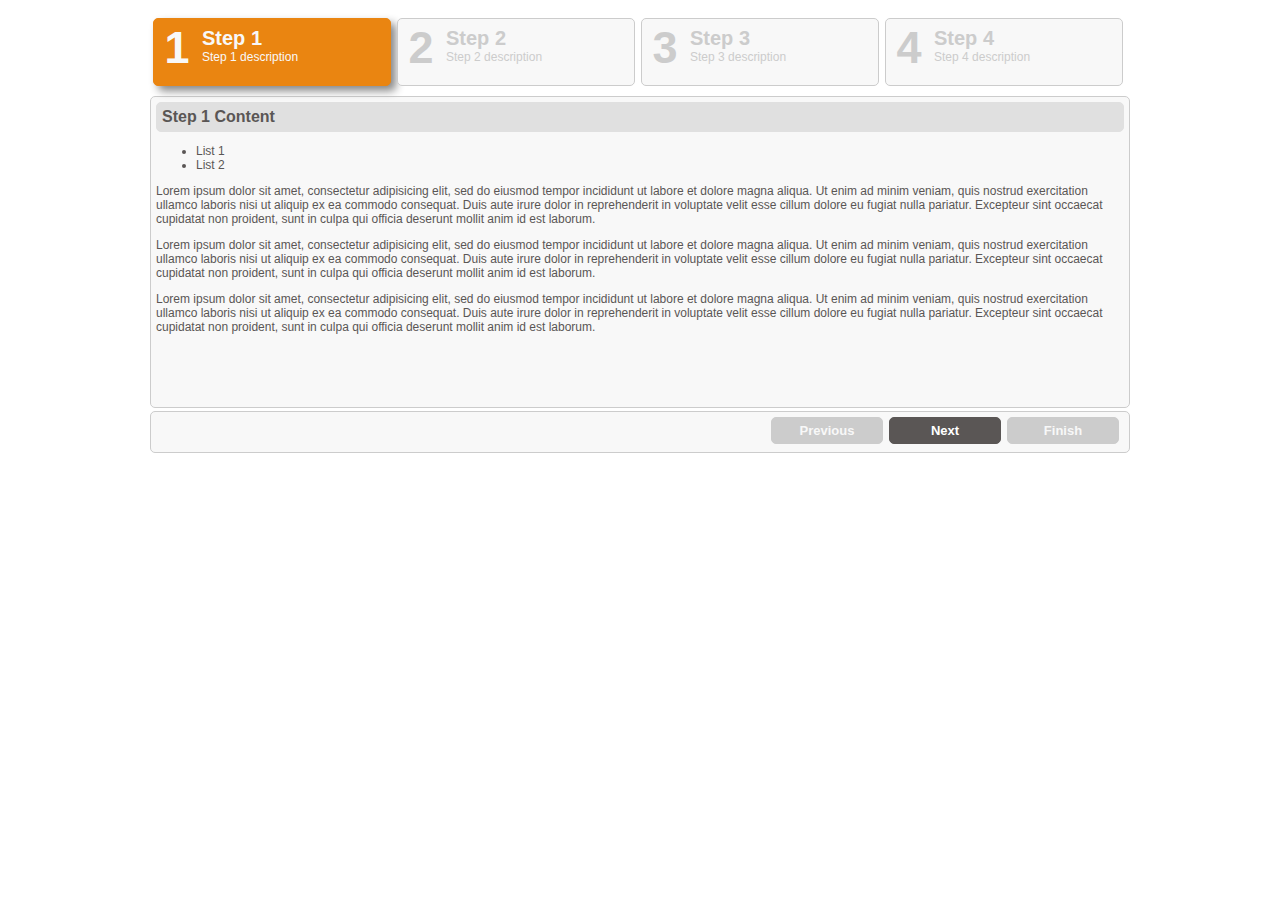
<file: _FirstStep/index.htm>
<!DOCTYPE HTML PUBLIC "-//W3C//DTD XHTML 1.0 Transitional//EN" "http://www.w3.org/TR/xhtml1/DTD/xhtml1-transitional.dtd">
<html xmlns="http://www.w3.org/1999/xhtml">
<head>
<meta http-equiv="Content-Type" content="text/html; charset=UTF-8">
<title>Smart Wizard 2 - Basic Example - a javascript jQuery
	wizard control plugin</title>

<link href="styles/smart_wizard.css" rel="stylesheet" type="text/css">
<script type="text/javascript" src="js/jquery-1.4.2.min.js"></script>
<script type="text/javascript" src="js/jquery.smartWizard-2.0.min.js"></script>

<script type="text/javascript">
    $(document).ready(function(){
    	// Smart Wizard 	
  		$('#wizard').smartWizard();
      
      function onFinishCallback(){
        $('#wizard').smartWizard('showMessage','Finish Clicked');
      }     
		});
</script>

</head>
<body>

	<table align="center" border="0" cellpadding="0" cellspacing="0">
		<tr>
			<td>
				<!-- Smart Wizard -->
				<div id="wizard" class="swMain">
					<ul>
						<li><a href="#step-1"> <label class="stepNumber">1</label>
								<span class="stepDesc"> Step 1<br /> <small>Step
										1 description</small>
							</span>
						</a></li>
						<li><a href="#step-2"> <label class="stepNumber">2</label>
								<span class="stepDesc"> Step 2<br /> <small>Step
										2 description</small>
							</span>
						</a></li>
						<li><a href="#step-3"> <label class="stepNumber">3</label>
								<span class="stepDesc"> Step 3<br /> <small>Step
										3 description</small>
							</span>
						</a></li>
						<li><a href="#step-4"> <label class="stepNumber">4</label>
								<span class="stepDesc"> Step 4<br /> <small>Step
										4 description</small>
							</span>
						</a></li>
					</ul>
					<div id="step-1">
						<h2 class="StepTitle">Step 1 Content</h2>
						<ul type="disk">
							<li>List 1</li>
							<li>List 2</li>
						</ul>
						<p>Lorem ipsum dolor sit amet, consectetur adipisicing elit,
							sed do eiusmod tempor incididunt ut labore et dolore magna
							aliqua. Ut enim ad minim veniam, quis nostrud exercitation
							ullamco laboris nisi ut aliquip ex ea commodo consequat. Duis
							aute irure dolor in reprehenderit in voluptate velit esse cillum
							dolore eu fugiat nulla pariatur. Excepteur sint occaecat
							cupidatat non proident, sunt in culpa qui officia deserunt mollit
							anim id est laborum.</p>
						<p>Lorem ipsum dolor sit amet, consectetur adipisicing elit,
							sed do eiusmod tempor incididunt ut labore et dolore magna
							aliqua. Ut enim ad minim veniam, quis nostrud exercitation
							ullamco laboris nisi ut aliquip ex ea commodo consequat. Duis
							aute irure dolor in reprehenderit in voluptate velit esse cillum
							dolore eu fugiat nulla pariatur. Excepteur sint occaecat
							cupidatat non proident, sunt in culpa qui officia deserunt mollit
							anim id est laborum.</p>
						<p>Lorem ipsum dolor sit amet, consectetur adipisicing elit,
							sed do eiusmod tempor incididunt ut labore et dolore magna
							aliqua. Ut enim ad minim veniam, quis nostrud exercitation
							ullamco laboris nisi ut aliquip ex ea commodo consequat. Duis
							aute irure dolor in reprehenderit in voluptate velit esse cillum
							dolore eu fugiat nulla pariatur. Excepteur sint occaecat
							cupidatat non proident, sunt in culpa qui officia deserunt mollit
							anim id est laborum.</p>
					</div>
					<div id="step-2">
						<h2 class="StepTitle">Step 2 Content</h2>
						<p>Lorem ipsum dolor sit amet, consectetur adipisicing elit,
							sed do eiusmod tempor incididunt ut labore et dolore magna
							aliqua. Ut enim ad minim veniam, quis nostrud exercitation
							ullamco laboris nisi ut aliquip ex ea commodo consequat. Duis
							aute irure dolor in reprehenderit in voluptate velit esse cillum
							dolore eu fugiat nulla pariatur. Excepteur sint occaecat
							cupidatat non proident, sunt in culpa qui officia deserunt mollit
							anim id est laborum.</p>
						<p>Lorem ipsum dolor sit amet, consectetur adipisicing elit,
							sed do eiusmod tempor incididunt ut labore et dolore magna
							aliqua. Ut enim ad minim veniam, quis nostrud exercitation
							ullamco laboris nisi ut aliquip ex ea commodo consequat. Duis
							aute irure dolor in reprehenderit in voluptate velit esse cillum
							dolore eu fugiat nulla pariatur. Excepteur sint occaecat
							cupidatat non proident, sunt in culpa qui officia deserunt mollit
							anim id est laborum.</p>
						<p>Lorem ipsum dolor sit amet, consectetur adipisicing elit,
							sed do eiusmod tempor incididunt ut labore et dolore magna
							aliqua. Ut enim ad minim veniam, quis nostrud exercitation
							ullamco laboris nisi ut aliquip ex ea commodo consequat. Duis
							aute irure dolor in reprehenderit in voluptate velit esse cillum
							dolore eu fugiat nulla pariatur. Excepteur sint occaecat
							cupidatat non proident, sunt in culpa qui officia deserunt mollit
							anim id est laborum.</p>
						<p>Lorem ipsum dolor sit amet, consectetur adipisicing elit,
							sed do eiusmod tempor incididunt ut labore et dolore magna
							aliqua. Ut enim ad minim veniam, quis nostrud exercitation
							ullamco laboris nisi ut aliquip ex ea commodo consequat. Duis
							aute irure dolor in reprehenderit in voluptate velit esse cillum
							dolore eu fugiat nulla pariatur. Excepteur sint occaecat
							cupidatat non proident, sunt in culpa qui officia deserunt mollit
							anim id est laborum.</p>
					</div>
					<div id="step-3">
						<h2 class="StepTitle">Step 3 Content</h2>
						<p>Lorem ipsum dolor sit amet, consectetur adipisicing elit,
							sed do eiusmod tempor incididunt ut labore et dolore magna
							aliqua. Ut enim ad minim veniam, quis nostrud exercitation
							ullamco laboris nisi ut aliquip ex ea commodo consequat. Duis
							aute irure dolor in reprehenderit in voluptate velit esse cillum
							dolore eu fugiat nulla pariatur. Excepteur sint occaecat
							cupidatat non proident, sunt in culpa qui officia deserunt mollit
							anim id est laborum.</p>
						<p>Lorem ipsum dolor sit amet, consectetur adipisicing elit,
							sed do eiusmod tempor incididunt ut labore et dolore magna
							aliqua. Ut enim ad minim veniam, quis nostrud exercitation
							ullamco laboris nisi ut aliquip ex ea commodo consequat. Duis
							aute irure dolor in reprehenderit in voluptate velit esse cillum
							dolore eu fugiat nulla pariatur. Excepteur sint occaecat
							cupidatat non proident, sunt in culpa qui officia deserunt mollit
							anim id est laborum.</p>
					</div>
					<div id="step-4">
						<h2 class="StepTitle">Step 4 Content</h2>
						<p>Lorem ipsum dolor sit amet, consectetur adipisicing elit,
							sed do eiusmod tempor incididunt ut labore et dolore magna
							aliqua. Ut enim ad minim veniam, quis nostrud exercitation
							ullamco laboris nisi ut aliquip ex ea commodo consequat. Duis
							aute irure dolor in reprehenderit in voluptate velit esse cillum
							dolore eu fugiat nulla pariatur. Excepteur sint occaecat
							cupidatat non proident, sunt in culpa qui officia deserunt mollit
							anim id est laborum.</p>
						<p>Lorem ipsum dolor sit amet, consectetur adipisicing elit,
							sed do eiusmod tempor incididunt ut labore et dolore magna
							aliqua. Ut enim ad minim veniam, quis nostrud exercitation
							ullamco laboris nisi ut aliquip ex ea commodo consequat. Duis
							aute irure dolor in reprehenderit in voluptate velit esse cillum
							dolore eu fugiat nulla pariatur. Excepteur sint occaecat
							cupidatat non proident, sunt in culpa qui officia deserunt mollit
							anim id est laborum.</p>
						<p>Lorem ipsum dolor sit amet, consectetur adipisicing elit,
							sed do eiusmod tempor incididunt ut labore et dolore magna
							aliqua. Ut enim ad minim veniam, quis nostrud exercitation
							ullamco laboris nisi ut aliquip ex ea commodo consequat. Duis
							aute irure dolor in reprehenderit in voluptate velit esse cillum
							dolore eu fugiat nulla pariatur. Excepteur sint occaecat
							cupidatat non proident, sunt in culpa qui officia deserunt mollit
							anim id est laborum.</p>
					</div>
				</div> <!-- End SmartWizard Content -->

			</td>
		</tr>
	</table>

</body>
</html>
</file>
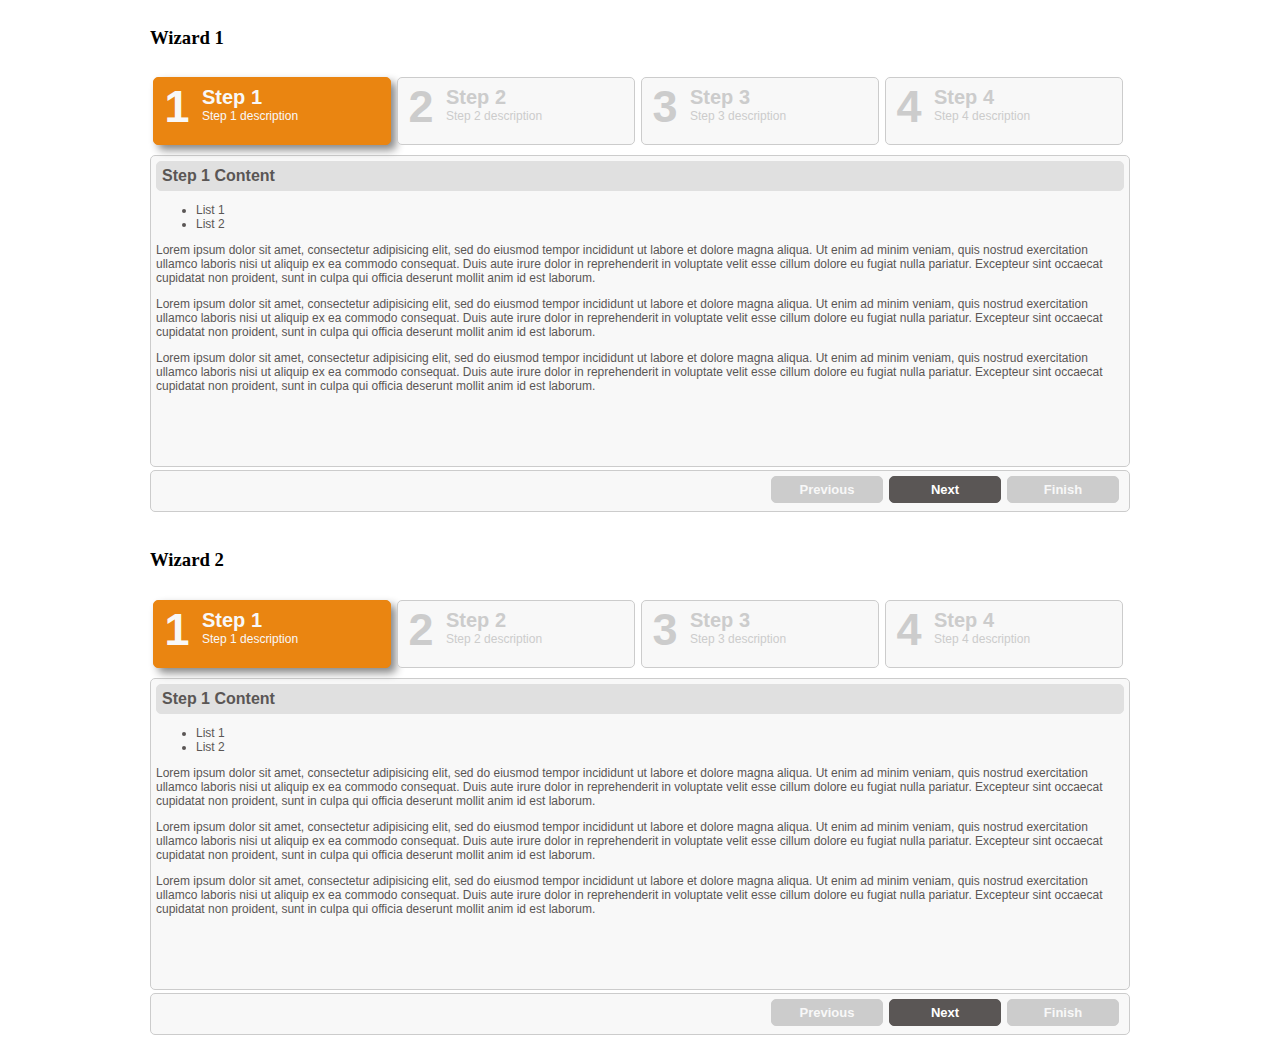
<file: _FirstStep/smartwizard2-multiple.htm>
<!DOCTYPE HTML PUBLIC "-//W3C//DTD XHTML 1.0 Transitional//EN" "http://www.w3.org/TR/xhtml1/DTD/xhtml1-transitional.dtd">
<html xmlns="http://www.w3.org/1999/xhtml">
<head>
<meta http-equiv="Content-Type" content="text/html; charset=UTF-8">
<title>Smart Wizard 2 - Multiple Wizard Example - a javascript
	jQuery wizard control plugin</title>

<link href="styles/smart_wizard.css" rel="stylesheet" type="text/css">
<script type="text/javascript" src="js/jquery-1.4.2.min.js"></script>
<script type="text/javascript" src="js/jquery.smartWizard-2.0.min.js"></script>

<script type="text/javascript">
    $(document).ready(function(){
    	//  Wizard 1  	
  		$('#wizard1').smartWizard({transitionEffect:'fade',onFinish:onFinishCallback});
    	//  Wizard 2
      $('#wizard2').smartWizard({transitionEffect:'slide',onFinish:onFinishCallback});
      function onFinishCallback(){
        alert('Finish Called');
      }     
		});
</script>

</head>
<body>

	<table align="center" border="0" cellpadding="0" cellspacing="0">
		<tr>
			<td>
				<h3>Wizard 1</h3> <!-- Smart Wizard wizard1-->
				<div id="wizard1" class="swMain">
					<ul>
						<li><a href="#step-1"> <label class="stepNumber">1</label>
								<span class="stepDesc"> Step 1<br /> <small>Step
										1 description</small>
							</span>
						</a></li>
						<li><a href="#step-2"> <label class="stepNumber">2</label>
								<span class="stepDesc"> Step 2<br /> <small>Step
										2 description</small>
							</span>
						</a></li>
						<li><a href="#step-3"> <label class="stepNumber">3</label>
								<span class="stepDesc"> Step 3<br /> <small>Step
										3 description</small>
							</span>
						</a></li>
						<li><a href="#step-4"> <label class="stepNumber">4</label>
								<span class="stepDesc"> Step 4<br /> <small>Step
										4 description</small>
							</span>
						</a></li>
					</ul>
					<div id="step-1">
						<h2 class="StepTitle">Step 1 Content</h2>
						<ul type="disk">
							<li>List 1</li>
							<li>List 2</li>
						</ul>
						<p>Lorem ipsum dolor sit amet, consectetur adipisicing elit,
							sed do eiusmod tempor incididunt ut labore et dolore magna
							aliqua. Ut enim ad minim veniam, quis nostrud exercitation
							ullamco laboris nisi ut aliquip ex ea commodo consequat. Duis
							aute irure dolor in reprehenderit in voluptate velit esse cillum
							dolore eu fugiat nulla pariatur. Excepteur sint occaecat
							cupidatat non proident, sunt in culpa qui officia deserunt mollit
							anim id est laborum.</p>
						<p>Lorem ipsum dolor sit amet, consectetur adipisicing elit,
							sed do eiusmod tempor incididunt ut labore et dolore magna
							aliqua. Ut enim ad minim veniam, quis nostrud exercitation
							ullamco laboris nisi ut aliquip ex ea commodo consequat. Duis
							aute irure dolor in reprehenderit in voluptate velit esse cillum
							dolore eu fugiat nulla pariatur. Excepteur sint occaecat
							cupidatat non proident, sunt in culpa qui officia deserunt mollit
							anim id est laborum.</p>
						<p>Lorem ipsum dolor sit amet, consectetur adipisicing elit,
							sed do eiusmod tempor incididunt ut labore et dolore magna
							aliqua. Ut enim ad minim veniam, quis nostrud exercitation
							ullamco laboris nisi ut aliquip ex ea commodo consequat. Duis
							aute irure dolor in reprehenderit in voluptate velit esse cillum
							dolore eu fugiat nulla pariatur. Excepteur sint occaecat
							cupidatat non proident, sunt in culpa qui officia deserunt mollit
							anim id est laborum.</p>
					</div>
					<div id="step-2">
						<h2 class="StepTitle">Step 2 Content</h2>
						<p>Lorem ipsum dolor sit amet, consectetur adipisicing elit,
							sed do eiusmod tempor incididunt ut labore et dolore magna
							aliqua. Ut enim ad minim veniam, quis nostrud exercitation
							ullamco laboris nisi ut aliquip ex ea commodo consequat. Duis
							aute irure dolor in reprehenderit in voluptate velit esse cillum
							dolore eu fugiat nulla pariatur. Excepteur sint occaecat
							cupidatat non proident, sunt in culpa qui officia deserunt mollit
							anim id est laborum.</p>
						<p>Lorem ipsum dolor sit amet, consectetur adipisicing elit,
							sed do eiusmod tempor incididunt ut labore et dolore magna
							aliqua. Ut enim ad minim veniam, quis nostrud exercitation
							ullamco laboris nisi ut aliquip ex ea commodo consequat. Duis
							aute irure dolor in reprehenderit in voluptate velit esse cillum
							dolore eu fugiat nulla pariatur. Excepteur sint occaecat
							cupidatat non proident, sunt in culpa qui officia deserunt mollit
							anim id est laborum.</p>
						<p>Lorem ipsum dolor sit amet, consectetur adipisicing elit,
							sed do eiusmod tempor incididunt ut labore et dolore magna
							aliqua. Ut enim ad minim veniam, quis nostrud exercitation
							ullamco laboris nisi ut aliquip ex ea commodo consequat. Duis
							aute irure dolor in reprehenderit in voluptate velit esse cillum
							dolore eu fugiat nulla pariatur. Excepteur sint occaecat
							cupidatat non proident, sunt in culpa qui officia deserunt mollit
							anim id est laborum.</p>
						<p>Lorem ipsum dolor sit amet, consectetur adipisicing elit,
							sed do eiusmod tempor incididunt ut labore et dolore magna
							aliqua. Ut enim ad minim veniam, quis nostrud exercitation
							ullamco laboris nisi ut aliquip ex ea commodo consequat. Duis
							aute irure dolor in reprehenderit in voluptate velit esse cillum
							dolore eu fugiat nulla pariatur. Excepteur sint occaecat
							cupidatat non proident, sunt in culpa qui officia deserunt mollit
							anim id est laborum.</p>
					</div>
					<div id="step-3">
						<h2 class="StepTitle">Step 3 Content</h2>
						<p>Lorem ipsum dolor sit amet, consectetur adipisicing elit,
							sed do eiusmod tempor incididunt ut labore et dolore magna
							aliqua. Ut enim ad minim veniam, quis nostrud exercitation
							ullamco laboris nisi ut aliquip ex ea commodo consequat. Duis
							aute irure dolor in reprehenderit in voluptate velit esse cillum
							dolore eu fugiat nulla pariatur. Excepteur sint occaecat
							cupidatat non proident, sunt in culpa qui officia deserunt mollit
							anim id est laborum.</p>
						<p>Lorem ipsum dolor sit amet, consectetur adipisicing elit,
							sed do eiusmod tempor incididunt ut labore et dolore magna
							aliqua. Ut enim ad minim veniam, quis nostrud exercitation
							ullamco laboris nisi ut aliquip ex ea commodo consequat. Duis
							aute irure dolor in reprehenderit in voluptate velit esse cillum
							dolore eu fugiat nulla pariatur. Excepteur sint occaecat
							cupidatat non proident, sunt in culpa qui officia deserunt mollit
							anim id est laborum.</p>
					</div>
					<div id="step-4">
						<h2 class="StepTitle">Step 4 Content</h2>
						<p>Lorem ipsum dolor sit amet, consectetur adipisicing elit,
							sed do eiusmod tempor incididunt ut labore et dolore magna
							aliqua. Ut enim ad minim veniam, quis nostrud exercitation
							ullamco laboris nisi ut aliquip ex ea commodo consequat. Duis
							aute irure dolor in reprehenderit in voluptate velit esse cillum
							dolore eu fugiat nulla pariatur. Excepteur sint occaecat
							cupidatat non proident, sunt in culpa qui officia deserunt mollit
							anim id est laborum.</p>
						<p>Lorem ipsum dolor sit amet, consectetur adipisicing elit,
							sed do eiusmod tempor incididunt ut labore et dolore magna
							aliqua. Ut enim ad minim veniam, quis nostrud exercitation
							ullamco laboris nisi ut aliquip ex ea commodo consequat. Duis
							aute irure dolor in reprehenderit in voluptate velit esse cillum
							dolore eu fugiat nulla pariatur. Excepteur sint occaecat
							cupidatat non proident, sunt in culpa qui officia deserunt mollit
							anim id est laborum.</p>
						<p>Lorem ipsum dolor sit amet, consectetur adipisicing elit,
							sed do eiusmod tempor incididunt ut labore et dolore magna
							aliqua. Ut enim ad minim veniam, quis nostrud exercitation
							ullamco laboris nisi ut aliquip ex ea commodo consequat. Duis
							aute irure dolor in reprehenderit in voluptate velit esse cillum
							dolore eu fugiat nulla pariatur. Excepteur sint occaecat
							cupidatat non proident, sunt in culpa qui officia deserunt mollit
							anim id est laborum.</p>
					</div>
				</div> <!-- End SmartWizard Content 1 --> <br /> &nbsp;
				<h3>Wizard 2</h3> <!-- Smart Wizard wizard2-->
				<div id="wizard2" class="swMain">
					<ul>
						<li><a href="#step-1"> <label class="stepNumber">1</label>
								<span class="stepDesc"> Step 1<br /> <small>Step
										1 description</small>
							</span>
						</a></li>
						<li><a href="#step-2"> <label class="stepNumber">2</label>
								<span class="stepDesc"> Step 2<br /> <small>Step
										2 description</small>
							</span>
						</a></li>
						<li><a href="#step-3"> <label class="stepNumber">3</label>
								<span class="stepDesc"> Step 3<br /> <small>Step
										3 description</small>
							</span>
						</a></li>
						<li><a href="#step-4"> <label class="stepNumber">4</label>
								<span class="stepDesc"> Step 4<br /> <small>Step
										4 description</small>
							</span>
						</a></li>
					</ul>
					<div id="step-1">
						<h2 class="StepTitle">Step 1 Content</h2>
						<ul type="disk">
							<li>List 1</li>
							<li>List 2</li>
						</ul>
						<p>Lorem ipsum dolor sit amet, consectetur adipisicing elit,
							sed do eiusmod tempor incididunt ut labore et dolore magna
							aliqua. Ut enim ad minim veniam, quis nostrud exercitation
							ullamco laboris nisi ut aliquip ex ea commodo consequat. Duis
							aute irure dolor in reprehenderit in voluptate velit esse cillum
							dolore eu fugiat nulla pariatur. Excepteur sint occaecat
							cupidatat non proident, sunt in culpa qui officia deserunt mollit
							anim id est laborum.</p>
						<p>Lorem ipsum dolor sit amet, consectetur adipisicing elit,
							sed do eiusmod tempor incididunt ut labore et dolore magna
							aliqua. Ut enim ad minim veniam, quis nostrud exercitation
							ullamco laboris nisi ut aliquip ex ea commodo consequat. Duis
							aute irure dolor in reprehenderit in voluptate velit esse cillum
							dolore eu fugiat nulla pariatur. Excepteur sint occaecat
							cupidatat non proident, sunt in culpa qui officia deserunt mollit
							anim id est laborum.</p>
						<p>Lorem ipsum dolor sit amet, consectetur adipisicing elit,
							sed do eiusmod tempor incididunt ut labore et dolore magna
							aliqua. Ut enim ad minim veniam, quis nostrud exercitation
							ullamco laboris nisi ut aliquip ex ea commodo consequat. Duis
							aute irure dolor in reprehenderit in voluptate velit esse cillum
							dolore eu fugiat nulla pariatur. Excepteur sint occaecat
							cupidatat non proident, sunt in culpa qui officia deserunt mollit
							anim id est laborum.</p>
					</div>
					<div id="step-2">
						<h2 class="StepTitle">Step 2 Content</h2>
						<p>Lorem ipsum dolor sit amet, consectetur adipisicing elit,
							sed do eiusmod tempor incididunt ut labore et dolore magna
							aliqua. Ut enim ad minim veniam, quis nostrud exercitation
							ullamco laboris nisi ut aliquip ex ea commodo consequat. Duis
							aute irure dolor in reprehenderit in voluptate velit esse cillum
							dolore eu fugiat nulla pariatur. Excepteur sint occaecat
							cupidatat non proident, sunt in culpa qui officia deserunt mollit
							anim id est laborum.</p>
						<p>Lorem ipsum dolor sit amet, consectetur adipisicing elit,
							sed do eiusmod tempor incididunt ut labore et dolore magna
							aliqua. Ut enim ad minim veniam, quis nostrud exercitation
							ullamco laboris nisi ut aliquip ex ea commodo consequat. Duis
							aute irure dolor in reprehenderit in voluptate velit esse cillum
							dolore eu fugiat nulla pariatur. Excepteur sint occaecat
							cupidatat non proident, sunt in culpa qui officia deserunt mollit
							anim id est laborum.</p>
						<p>Lorem ipsum dolor sit amet, consectetur adipisicing elit,
							sed do eiusmod tempor incididunt ut labore et dolore magna
							aliqua. Ut enim ad minim veniam, quis nostrud exercitation
							ullamco laboris nisi ut aliquip ex ea commodo consequat. Duis
							aute irure dolor in reprehenderit in voluptate velit esse cillum
							dolore eu fugiat nulla pariatur. Excepteur sint occaecat
							cupidatat non proident, sunt in culpa qui officia deserunt mollit
							anim id est laborum.</p>
						<p>Lorem ipsum dolor sit amet, consectetur adipisicing elit,
							sed do eiusmod tempor incididunt ut labore et dolore magna
							aliqua. Ut enim ad minim veniam, quis nostrud exercitation
							ullamco laboris nisi ut aliquip ex ea commodo consequat. Duis
							aute irure dolor in reprehenderit in voluptate velit esse cillum
							dolore eu fugiat nulla pariatur. Excepteur sint occaecat
							cupidatat non proident, sunt in culpa qui officia deserunt mollit
							anim id est laborum.</p>
					</div>
					<div id="step-3">
						<h2 class="StepTitle">Step 3 Content</h2>
						<p>Lorem ipsum dolor sit amet, consectetur adipisicing elit,
							sed do eiusmod tempor incididunt ut labore et dolore magna
							aliqua. Ut enim ad minim veniam, quis nostrud exercitation
							ullamco laboris nisi ut aliquip ex ea commodo consequat. Duis
							aute irure dolor in reprehenderit in voluptate velit esse cillum
							dolore eu fugiat nulla pariatur. Excepteur sint occaecat
							cupidatat non proident, sunt in culpa qui officia deserunt mollit
							anim id est laborum.</p>
						<p>Lorem ipsum dolor sit amet, consectetur adipisicing elit,
							sed do eiusmod tempor incididunt ut labore et dolore magna
							aliqua. Ut enim ad minim veniam, quis nostrud exercitation
							ullamco laboris nisi ut aliquip ex ea commodo consequat. Duis
							aute irure dolor in reprehenderit in voluptate velit esse cillum
							dolore eu fugiat nulla pariatur. Excepteur sint occaecat
							cupidatat non proident, sunt in culpa qui officia deserunt mollit
							anim id est laborum.</p>
					</div>
					<div id="step-4">
						<h2 class="StepTitle">Step 4 Content</h2>
						<p>Lorem ipsum dolor sit amet, consectetur adipisicing elit,
							sed do eiusmod tempor incididunt ut labore et dolore magna
							aliqua. Ut enim ad minim veniam, quis nostrud exercitation
							ullamco laboris nisi ut aliquip ex ea commodo consequat. Duis
							aute irure dolor in reprehenderit in voluptate velit esse cillum
							dolore eu fugiat nulla pariatur. Excepteur sint occaecat
							cupidatat non proident, sunt in culpa qui officia deserunt mollit
							anim id est laborum.</p>
						<p>Lorem ipsum dolor sit amet, consectetur adipisicing elit,
							sed do eiusmod tempor incididunt ut labore et dolore magna
							aliqua. Ut enim ad minim veniam, quis nostrud exercitation
							ullamco laboris nisi ut aliquip ex ea commodo consequat. Duis
							aute irure dolor in reprehenderit in voluptate velit esse cillum
							dolore eu fugiat nulla pariatur. Excepteur sint occaecat
							cupidatat non proident, sunt in culpa qui officia deserunt mollit
							anim id est laborum.</p>
						<p>Lorem ipsum dolor sit amet, consectetur adipisicing elit,
							sed do eiusmod tempor incididunt ut labore et dolore magna
							aliqua. Ut enim ad minim veniam, quis nostrud exercitation
							ullamco laboris nisi ut aliquip ex ea commodo consequat. Duis
							aute irure dolor in reprehenderit in voluptate velit esse cillum
							dolore eu fugiat nulla pariatur. Excepteur sint occaecat
							cupidatat non proident, sunt in culpa qui officia deserunt mollit
							anim id est laborum.</p>
					</div>
				</div> <!-- End SmartWizard Content 2 -->

			</td>
		</tr>
	</table>
</body>
</html>
</file>
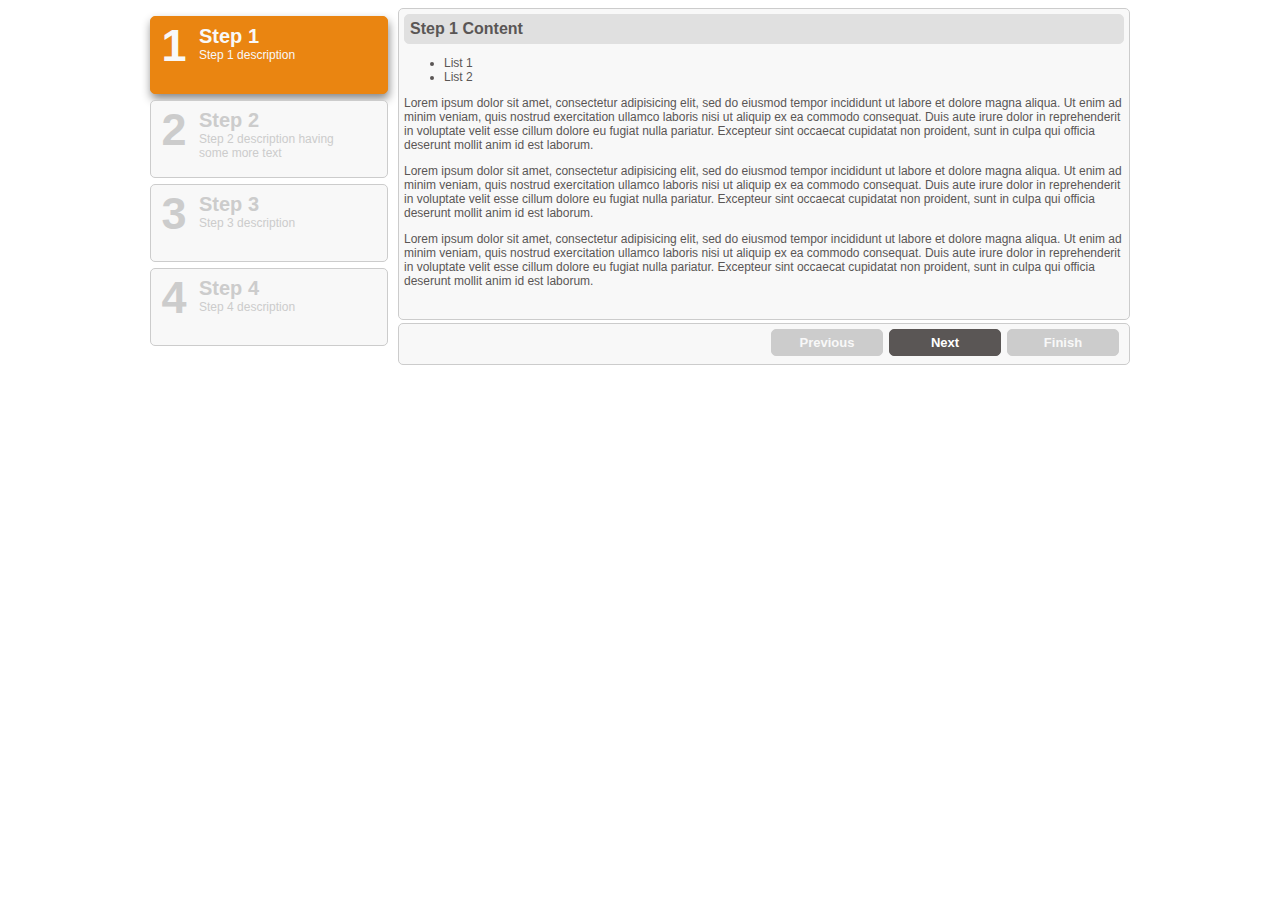
<file: _FirstStep/smartwizard2-vertical.htm>
<!DOCTYPE HTML PUBLIC "-//W3C//DTD XHTML 1.0 Transitional//EN" "http://www.w3.org/TR/xhtml1/DTD/xhtml1-transitional.dtd">
<html xmlns="http://www.w3.org/1999/xhtml">
<head>
<meta http-equiv="Content-Type" content="text/html; charset=UTF-8">
<title>Smart Wizard 2 - Vertical Style Example - a javascript
	jQuery wizard control plugin</title>

<link href="styles/smart_wizard_vertical.css" rel="stylesheet"
	type="text/css">
<script type="text/javascript" src="js/jquery-1.4.2.min.js"></script>
<script type="text/javascript" src="js/jquery.smartWizard-2.0.min.js"></script>

<script type="text/javascript">
   
    $(document).ready(function(){
    	// Smart Wizard	
  		$('#wizard').smartWizard({transitionEffect:'slide'});
		});
</script>

</head>
<body>

	<table align="center" border="0" cellpadding="0" cellspacing="0">
		<tr>
			<td>
				<!-- Tabs -->
				<div id="wizard" class="swMain">
					<ul>
						<li><a href="#step-1"> <label class="stepNumber">1</label>
								<span class="stepDesc"> Step 1<br /> <small>Step
										1 description</small>
							</span>
						</a></li>
						<li><a href="#step-2"> <label class="stepNumber">2</label>
								<span class="stepDesc"> Step 2<br /> <small>Step
										2 description having some more text</small>
							</span>
						</a></li>
						<li><a href="#step-3"> <label class="stepNumber">3</label>
								<span class="stepDesc"> Step 3<br /> <small>Step
										3 description</small>
							</span>
						</a></li>
						<li><a href="#step-4"> <label class="stepNumber">4</label>
								<span class="stepDesc"> Step 4<br /> <small>Step
										4 description</small>
							</span>
						</a></li>
					</ul>
					<div id="step-1">
						<h2 class="StepTitle">Step 1 Content</h2>
						<ul type="disk">
							<li>List 1</li>
							<li>List 2</li>
						</ul>
						<p>Lorem ipsum dolor sit amet, consectetur adipisicing elit,
							sed do eiusmod tempor incididunt ut labore et dolore magna
							aliqua. Ut enim ad minim veniam, quis nostrud exercitation
							ullamco laboris nisi ut aliquip ex ea commodo consequat. Duis
							aute irure dolor in reprehenderit in voluptate velit esse cillum
							dolore eu fugiat nulla pariatur. Excepteur sint occaecat
							cupidatat non proident, sunt in culpa qui officia deserunt mollit
							anim id est laborum.</p>
						<p>Lorem ipsum dolor sit amet, consectetur adipisicing elit,
							sed do eiusmod tempor incididunt ut labore et dolore magna
							aliqua. Ut enim ad minim veniam, quis nostrud exercitation
							ullamco laboris nisi ut aliquip ex ea commodo consequat. Duis
							aute irure dolor in reprehenderit in voluptate velit esse cillum
							dolore eu fugiat nulla pariatur. Excepteur sint occaecat
							cupidatat non proident, sunt in culpa qui officia deserunt mollit
							anim id est laborum.</p>
						<p>Lorem ipsum dolor sit amet, consectetur adipisicing elit,
							sed do eiusmod tempor incididunt ut labore et dolore magna
							aliqua. Ut enim ad minim veniam, quis nostrud exercitation
							ullamco laboris nisi ut aliquip ex ea commodo consequat. Duis
							aute irure dolor in reprehenderit in voluptate velit esse cillum
							dolore eu fugiat nulla pariatur. Excepteur sint occaecat
							cupidatat non proident, sunt in culpa qui officia deserunt mollit
							anim id est laborum.</p>
					</div>
					<div id="step-2">
						<h2 class="StepTitle">Step 2 Content</h2>
						<p>Lorem ipsum dolor sit amet, consectetur adipisicing elit,
							sed do eiusmod tempor incididunt ut labore et dolore magna
							aliqua. Ut enim ad minim veniam, quis nostrud exercitation
							ullamco laboris nisi ut aliquip ex ea commodo consequat. Duis
							aute irure dolor in reprehenderit in voluptate velit esse cillum
							dolore eu fugiat nulla pariatur. Excepteur sint occaecat
							cupidatat non proident, sunt in culpa qui officia deserunt mollit
							anim id est laborum.</p>
						<p>Lorem ipsum dolor sit amet, consectetur adipisicing elit,
							sed do eiusmod tempor incididunt ut labore et dolore magna
							aliqua. Ut enim ad minim veniam, quis nostrud exercitation
							ullamco laboris nisi ut aliquip ex ea commodo consequat. Duis
							aute irure dolor in reprehenderit in voluptate velit esse cillum
							dolore eu fugiat nulla pariatur. Excepteur sint occaecat
							cupidatat non proident, sunt in culpa qui officia deserunt mollit
							anim id est laborum.</p>
						<p>Lorem ipsum dolor sit amet, consectetur adipisicing elit,
							sed do eiusmod tempor incididunt ut labore et dolore magna
							aliqua. Ut enim ad minim veniam, quis nostrud exercitation
							ullamco laboris nisi ut aliquip ex ea commodo consequat. Duis
							aute irure dolor in reprehenderit in voluptate velit esse cillum
							dolore eu fugiat nulla pariatur. Excepteur sint occaecat
							cupidatat non proident, sunt in culpa qui officia deserunt mollit
							anim id est laborum.</p>
						<p>Lorem ipsum dolor sit amet, consectetur adipisicing elit,
							sed do eiusmod tempor incididunt ut labore et dolore magna
							aliqua. Ut enim ad minim veniam, quis nostrud exercitation
							ullamco laboris nisi ut aliquip ex ea commodo consequat. Duis
							aute irure dolor in reprehenderit in voluptate velit esse cillum
							dolore eu fugiat nulla pariatur. Excepteur sint occaecat
							cupidatat non proident, sunt in culpa qui officia deserunt mollit
							anim id est laborum.</p>
						<p>Lorem ipsum dolor sit amet, consectetur adipisicing elit,
							sed do eiusmod tempor incididunt ut labore et dolore magna
							aliqua. Ut enim ad minim veniam, quis nostrud exercitation
							ullamco laboris nisi ut aliquip ex ea commodo consequat. Duis
							aute irure dolor in reprehenderit in voluptate velit esse cillum
							dolore eu fugiat nulla pariatur. Excepteur sint occaecat
							cupidatat non proident, sunt in culpa qui officia deserunt mollit
							anim id est laborum.</p>
					</div>
					<div id="step-3">
						<h2 class="StepTitle">Step 3 Content</h2>
						<p>Lorem ipsum dolor sit amet, consectetur adipisicing elit,
							sed do eiusmod tempor incididunt ut labore et dolore magna
							aliqua. Ut enim ad minim veniam, quis nostrud exercitation
							ullamco laboris nisi ut aliquip ex ea commodo consequat. Duis
							aute irure dolor in reprehenderit in voluptate velit esse cillum
							dolore eu fugiat nulla pariatur. Excepteur sint occaecat
							cupidatat non proident, sunt in culpa qui officia deserunt mollit
							anim id est laborum.</p>
						<p>Lorem ipsum dolor sit amet, consectetur adipisicing elit,
							sed do eiusmod tempor incididunt ut labore et dolore magna
							aliqua. Ut enim ad minim veniam, quis nostrud exercitation
							ullamco laboris nisi ut aliquip ex ea commodo consequat. Duis
							aute irure dolor in reprehenderit in voluptate velit esse cillum
							dolore eu fugiat nulla pariatur. Excepteur sint occaecat
							cupidatat non proident, sunt in culpa qui officia deserunt mollit
							anim id est laborum.</p>
					</div>
					<div id="step-4">
						<h2 class="StepTitle">Step 4 Content</h2>
						<p>Lorem ipsum dolor sit amet, consectetur adipisicing elit,
							sed do eiusmod tempor incididunt ut labore et dolore magna
							aliqua. Ut enim ad minim veniam, quis nostrud exercitation
							ullamco laboris nisi ut aliquip ex ea commodo consequat. Duis
							aute irure dolor in reprehenderit in voluptate velit esse cillum
							dolore eu fugiat nulla pariatur. Excepteur sint occaecat
							cupidatat non proident, sunt in culpa qui officia deserunt mollit
							anim id est laborum.</p>
						<p>Lorem ipsum dolor sit amet, consectetur adipisicing elit,
							sed do eiusmod tempor incididunt ut labore et dolore magna
							aliqua. Ut enim ad minim veniam, quis nostrud exercitation
							ullamco laboris nisi ut aliquip ex ea commodo consequat. Duis
							aute irure dolor in reprehenderit in voluptate velit esse cillum
							dolore eu fugiat nulla pariatur. Excepteur sint occaecat
							cupidatat non proident, sunt in culpa qui officia deserunt mollit
							anim id est laborum.</p>
						<p>Lorem ipsum dolor sit amet, consectetur adipisicing elit,
							sed do eiusmod tempor incididunt ut labore et dolore magna
							aliqua. Ut enim ad minim veniam, quis nostrud exercitation
							ullamco laboris nisi ut aliquip ex ea commodo consequat. Duis
							aute irure dolor in reprehenderit in voluptate velit esse cillum
							dolore eu fugiat nulla pariatur. Excepteur sint occaecat
							cupidatat non proident, sunt in culpa qui officia deserunt mollit
							anim id est laborum.</p>
					</div>
				</div> <!-- End SmartWizard Content -->

			</td>
		</tr>
	</table>

</body>
</html>
</file>
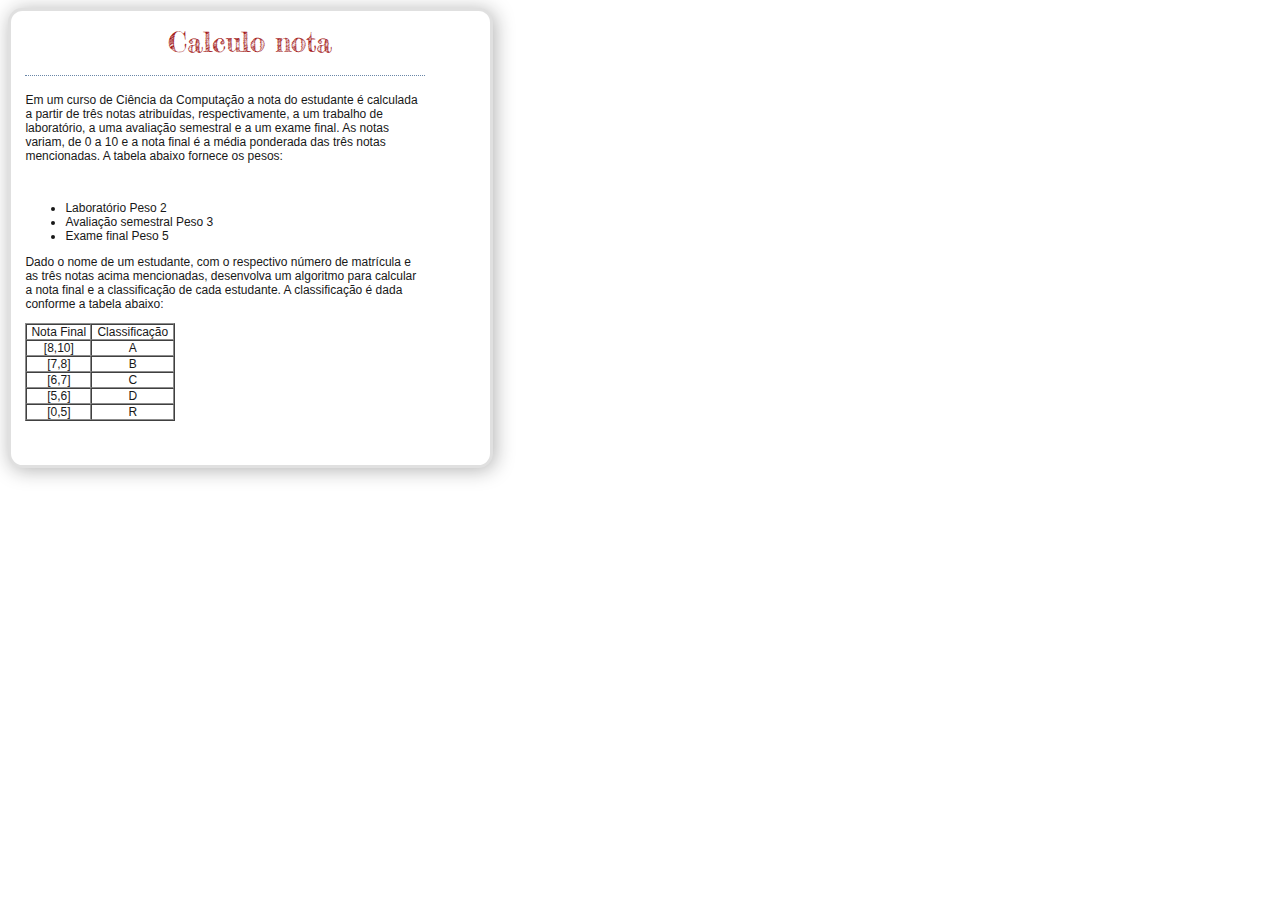
<file: algoritmos/algoritmo-28.html>
<!DOCTYPE html PUBLIC "-//W3C//DTD XHTML 1.0 Transitional//EN" "http://www.w3.org/TR/xhtml1/DTD/xhtml1-transitional.dtd">
<html xmlns="http://www.w3.org/1999/xhtml">
<head>
<meta http-equiv="Content-Type" content="text/html; charset=utf-8" />
<title>Algorítmos</title>

<link href='http://fonts.googleapis.com/css?family=Fredericka+the+Great' rel='stylesheet' type='text/css'>
<link href='http://fonts.googleapis.com/css?family=Happy+Monkey' rel='stylesheet' type='text/css'>
<link href='http://fonts.googleapis.com/css?family=Economica' rel='stylesheet' type='text/css'>

<style type="text/css">
.box1 { 
	//float:left;
	cursor:drag;
	background-color:white;
	color:black;
	border:0.25em solid #ddd; 
	position: relative;
	width:450px;
	height:425px;
	font-size:90%;
	-moz-border-radius:1em;
	border-radius:1em;
	padding:1em;
	z-index:1000;
	opacity:0.9;
	filter:alpha(opacity=90); 
	font-family:helvetica;
	box-shadow: 2px 2px 19px #aaa;
   -o-box-shadow: 2px 2px 19px #aaa;
   -webkit-box-shadow: 2px 2px 19px #aaa;
   -moz-box-shadow: 2px 2px 19px #aaa;
}

.texto_box{
	font-family: Arial, Helvetica, sans-serif;
	font-size:12px;

}

.titulos{
	font-family: 'Fredericka the Great', cursive;
	/* text-shadow: #666 1px -1px 2px; */
	font-size:28px;
	text-align:center;
	color:#900;
}

.txt_box{
	width:400px;
	height:50px;
	border-top: dotted 1px #597A9E;
	padding-top:5px;
	margin-bottom:10px;
}
</style>

</head>

<div class="box1">
    	<div class="titulos">Calculo nota</div><br />
	  	<div class="txt_box">
      		<div class="texto_box">
            <p>
            <span style="font-size:12px;">
            <span style="font-family: arial,helvetica,sans-serif;">Em um curso de Ciência da Computação a nota do estudante é calculada a partir de três notas atribuídas, respectivamente, a um trabalho de laboratório, a uma avaliação semestral e a um exame final. As notas variam, de 0 a 10 e a nota final é a média ponderada das três notas mencionadas. A tabela abaixo fornece os pesos:</p><br />

          	<ul>
            	<li>Laboratório Peso 2</li>
            	<li>Avaliação semestral Peso 3</li>
            	<li>Exame final Peso 5</li>                                
            </ul>
          
            <p style="font-family: arial,helvetica,sans-serif;">Dado o nome de um estudante, com o respectivo número de matrícula e as três notas acima mencionadas, desenvolva um algoritmo para calcular a nota final e a classificação de cada estudante. A classificação é dada conforme a tabela abaixo:</p>
            
            <table width="150" border="1" cellspacing="0" cellpadding="0">
              <tr>
                <td align="center">Nota Final</td>
                <td align="center">Classificação</td>
              </tr>
              <tr>
                <td align="center">[8,10]</td>
                <td align="center">A</td>
              </tr>
              <tr>
                <td align="center">[7,8]</td>
                <td align="center">B</td>
              </tr>
              <tr>
                <td align="center">[6,7]</td>
                <td align="center">C</td>
              </tr>
              <tr>
                <td align="center">[5,6]</td>
                <td align="center">D</td>
              </tr>
              <tr>
                <td align="center">[0,5]</td>
                <td align="center">R</td>
              </tr>
            </table>

            
            </span></span></p>
			</div>
    	</div> 
	</div>

<body>
</body>
</html>
</file>
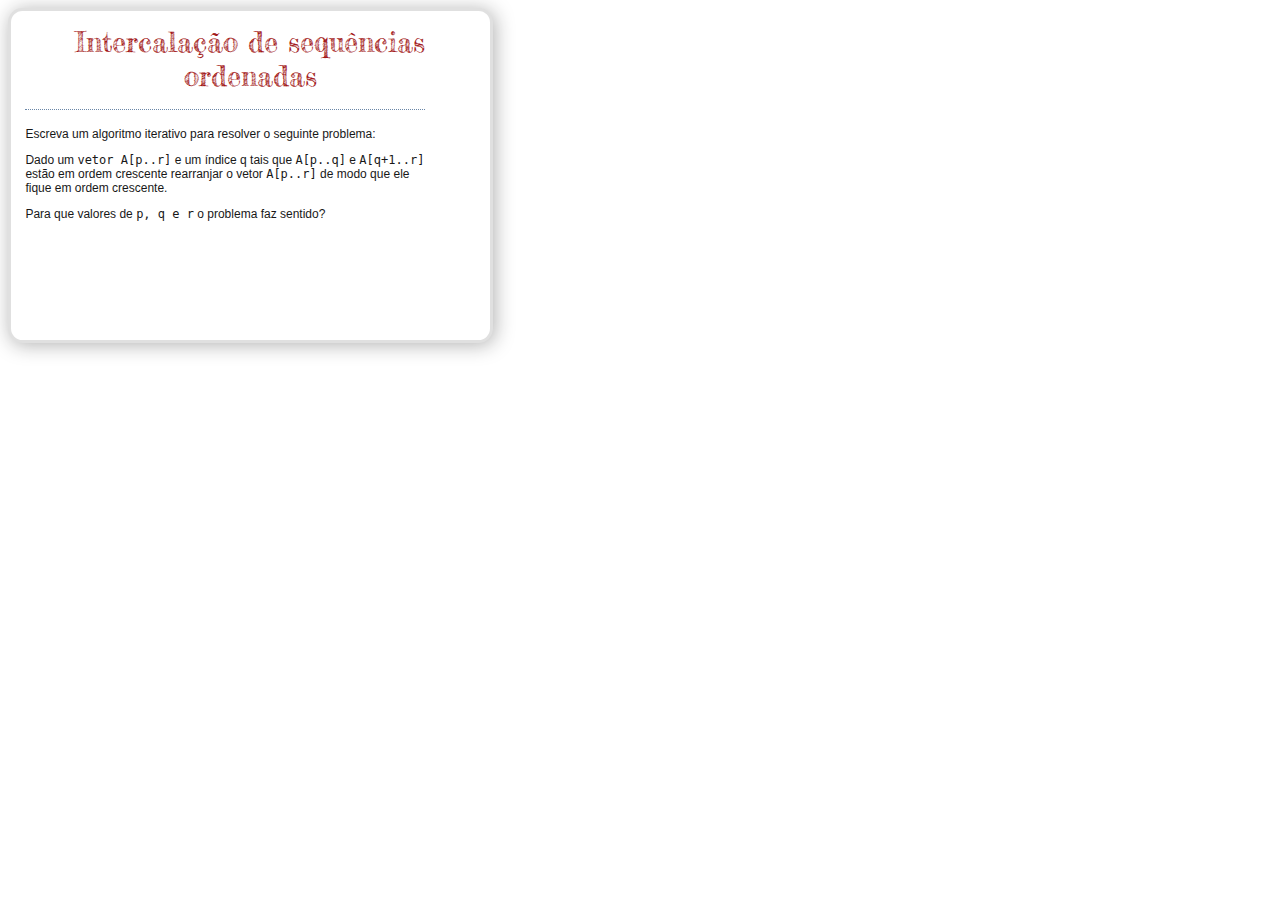
<file: algoritmos/algoritmo-29.html>
<!DOCTYPE html PUBLIC "-//W3C//DTD XHTML 1.0 Transitional//EN" "http://www.w3.org/TR/xhtml1/DTD/xhtml1-transitional.dtd">
<html xmlns="http://www.w3.org/1999/xhtml">
<head>
<meta http-equiv="Content-Type" content="text/html; charset=utf-8" />
<title>Algorítmos</title>

<link href='http://fonts.googleapis.com/css?family=Fredericka+the+Great' rel='stylesheet' type='text/css'>
<link href='http://fonts.googleapis.com/css?family=Happy+Monkey' rel='stylesheet' type='text/css'>
<link href='http://fonts.googleapis.com/css?family=Economica' rel='stylesheet' type='text/css'>

<style type="text/css">
.box1 { 
	//float:left;
	cursor:drag;
	background-color:white;
	color:black;
	border:0.25em solid #ddd; 
	position: relative;
	width:450px;
	height:300px;
	font-size:90%;
	-moz-border-radius:1em;
	border-radius:1em;
	padding:1em;
	z-index:1000;
	opacity:0.9;
	filter:alpha(opacity=90); 
	font-family:helvetica;
	box-shadow: 2px 2px 19px #aaa;
   -o-box-shadow: 2px 2px 19px #aaa;
   -webkit-box-shadow: 2px 2px 19px #aaa;
   -moz-box-shadow: 2px 2px 19px #aaa;
}

.texto_box{
	font-family: Arial, Helvetica, sans-serif;
	font-size:12px;

}

.titulos{
	font-family: 'Fredericka the Great', cursive;
	/* text-shadow: #666 1px -1px 2px; */
	font-size:28px;
	text-align:center;
	color:#900;
}

.txt_box{
	width:400px;
	height:50px;
	border-top: dotted 1px #597A9E;
	padding-top:5px;
	margin-bottom:10px;
}
</style>

</head>

<div class="box1">
    	<div class="titulos">Intercalação de sequências ordenadas</div><br />
	  	<div class="txt_box">
      		<div class="texto_box">
            <p>
            <span style="font-size:12px;">
            <span style="font-family: arial,helvetica,sans-serif;"><a target="_parent">Escreva um algoritmo iterativo para resolver o seguinte problema:</p>

            <p style="font-family: arial,helvetica,sans-serif;">Dado um <code>vetor A[p..r]</code> e um índice q tais que <code>A[p..q]</code> e <code>A[q+1..r]</code> estão em ordem crescente rearranjar o vetor <code>A[p..r]</code> de modo que ele fique em ordem crescente.</p>

            <p style="font-family: arial,helvetica,sans-serif;">Para que valores de <code>p, q e r</code> o problema faz sentido?
			</p>
            </span></span></p>
			</div>
    	</div> 
	</div>

<body>
</body>
</html>
</file>
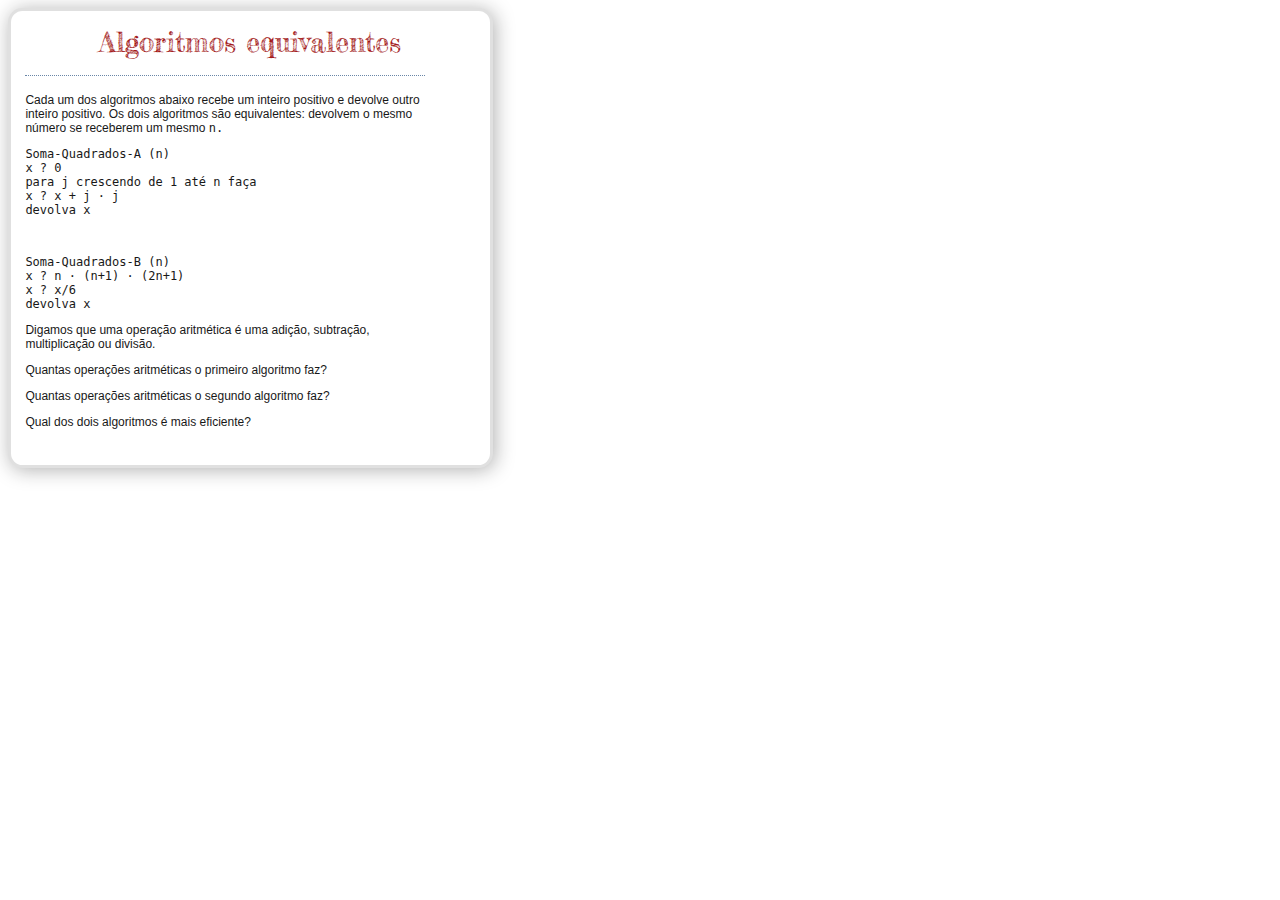
<file: algoritmos/algoritmo-30.html>
<!DOCTYPE html PUBLIC "-//W3C//DTD XHTML 1.0 Transitional//EN" "http://www.w3.org/TR/xhtml1/DTD/xhtml1-transitional.dtd">
<html xmlns="http://www.w3.org/1999/xhtml">
<head>
<meta http-equiv="Content-Type" content="text/html; charset=utf-8" />
<title>Algorítmos</title>

<link href='http://fonts.googleapis.com/css?family=Fredericka+the+Great' rel='stylesheet' type='text/css'>
<link href='http://fonts.googleapis.com/css?family=Happy+Monkey' rel='stylesheet' type='text/css'>
<link href='http://fonts.googleapis.com/css?family=Economica' rel='stylesheet' type='text/css'>

<style type="text/css">
.box1 { 
	//float:left;
	cursor:drag;
	background-color:white;
	color:black;
	border:0.25em solid #ddd; 
	position: relative;
	width:450px;
	height:425px;
	font-size:90%;
	-moz-border-radius:1em;
	border-radius:1em;
	padding:1em;
	z-index:1000;
	opacity:0.9;
	filter:alpha(opacity=90); 
	font-family:helvetica;
	box-shadow: 2px 2px 19px #aaa;
   -o-box-shadow: 2px 2px 19px #aaa;
   -webkit-box-shadow: 2px 2px 19px #aaa;
   -moz-box-shadow: 2px 2px 19px #aaa;
}

.texto_box{
	font-family: Arial, Helvetica, sans-serif;
	font-size:12px;

}

.titulos{
	font-family: 'Fredericka the Great', cursive;
	/* text-shadow: #666 1px -1px 2px; */
	font-size:28px;
	text-align:center;
	color:#900;
}

.txt_box{
	width:400px;
	height:50px;
	border-top: dotted 1px #597A9E;
	padding-top:5px;
	margin-bottom:10px;
}
</style>

</head>

<div class="box1">
    	<div class="titulos">Algoritmos equivalentes</div><br />
	  	<div class="txt_box">
      		<div class="texto_box">
            <p>
            <span style="font-size:12px;">
            <span style="font-family: arial,helvetica,sans-serif;">Cada um dos algoritmos abaixo recebe um inteiro positivo e devolve outro inteiro positivo. Os dois algoritmos são equivalentes: devolvem o mesmo número se receberem um mesmo <code>n.</code></p>

            <p style="font-family: arial,helvetica,sans-serif;">
            <code>
            	Soma-Quadrados-A (n)<br />
				  x ? 0<br />
				  para  j crescendo de 1 até n faça<br />
				  x ? x + j · j<br />
				  devolva x
            </code>
            </p>
			<br />
            <p style="font-family: arial,helvetica,sans-serif;">
            <code>
            	Soma-Quadrados-B (n)<br />
  					x ? n · (n+1) · (2n+1)<br />
					x ? x/6<br />
					devolva x
            </code>
            </p>


            <p style="font-family: arial,helvetica,sans-serif;">Digamos que uma operação aritmética é uma adição, subtração, multiplicação ou divisão.</p>
            <p> Quantas operações aritméticas o primeiro algoritmo faz?</p> 
            <p> Quantas operações aritméticas o segundo algoritmo faz? </p>
            <p> Qual dos dois algoritmos é mais eficiente? </p>
            </span></span></p>
			</div>
    	</div> 
	</div>

<body>
</body>
</html>
</file>
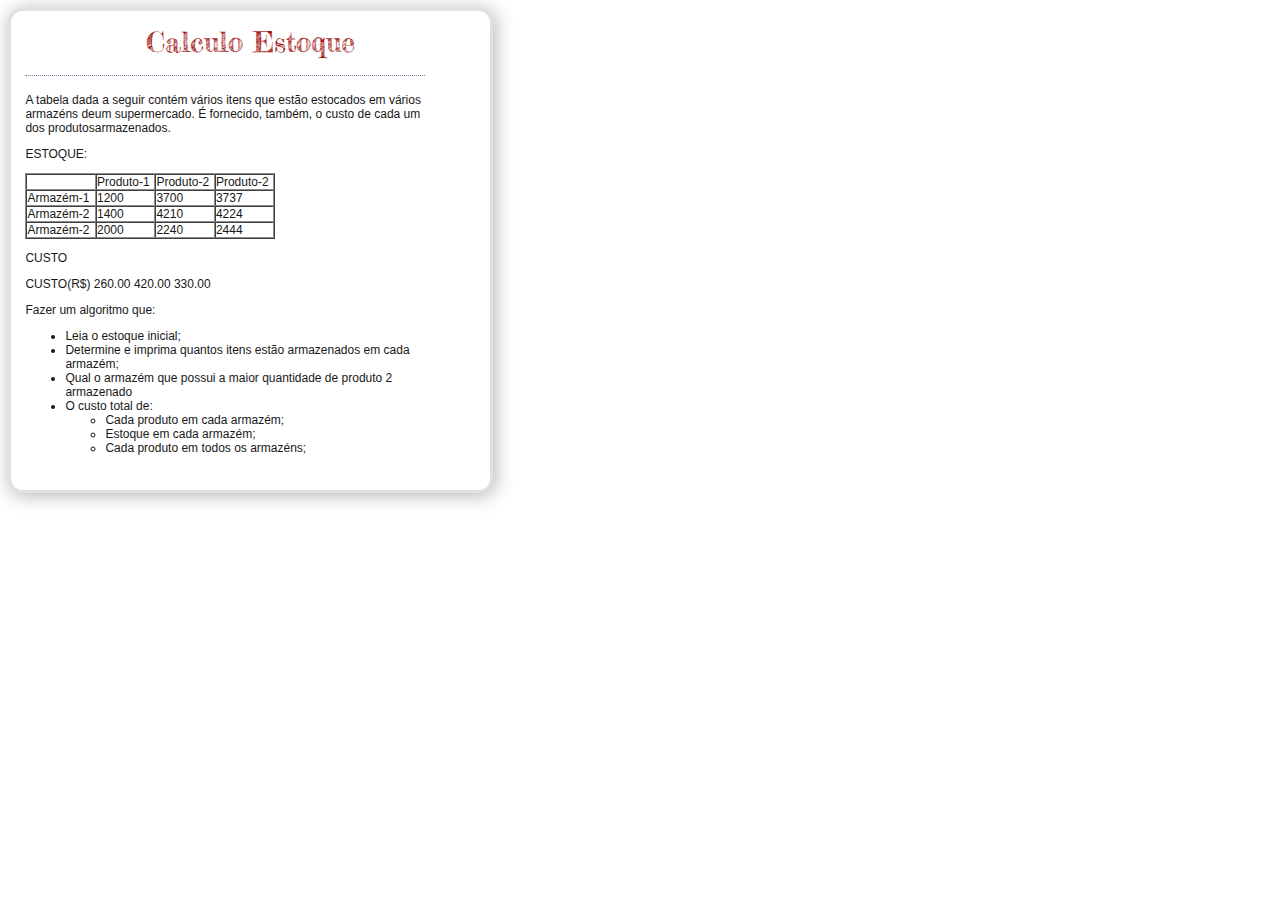
<file: algoritmos/algoritmo-31.html>
<!DOCTYPE html PUBLIC "-//W3C//DTD XHTML 1.0 Transitional//EN" "http://www.w3.org/TR/xhtml1/DTD/xhtml1-transitional.dtd">
<html xmlns="http://www.w3.org/1999/xhtml">
<head>
<meta http-equiv="Content-Type" content="text/html; charset=utf-8" />
<title>Algorítmos</title>

<link href='http://fonts.googleapis.com/css?family=Fredericka+the+Great' rel='stylesheet' type='text/css'>
<link href='http://fonts.googleapis.com/css?family=Happy+Monkey' rel='stylesheet' type='text/css'>
<link href='http://fonts.googleapis.com/css?family=Economica' rel='stylesheet' type='text/css'>

<style type="text/css">
.box1 { 
	//float:left;
	cursor:drag;
	background-color:white;
	color:black;
	border:0.25em solid #ddd; 
	position: relative;
	width:450px;
	height:450px;
	font-size:90%;
	-moz-border-radius:1em;
	border-radius:1em;
	padding:1em;
	z-index:1000;
	opacity:0.9;
	filter:alpha(opacity=90); 
	font-family:helvetica;
	box-shadow: 2px 2px 19px #aaa;
   -o-box-shadow: 2px 2px 19px #aaa;
   -webkit-box-shadow: 2px 2px 19px #aaa;
   -moz-box-shadow: 2px 2px 19px #aaa;
}

.texto_box{
	font-family: Arial, Helvetica, sans-serif;
	font-size:12px;

}

.titulos{
	font-family: 'Fredericka the Great', cursive;
	/* text-shadow: #666 1px -1px 2px; */
	font-size:28px;
	text-align:center;
	color:#900;
}

.txt_box{
	width:400px;
	height:50px;
	border-top: dotted 1px #597A9E;
	padding-top:5px;
	margin-bottom:10px;
}
</style>

</head>

<div class="box1">
    	<div class="titulos">Calculo Estoque</div><br />
	  	<div class="txt_box">
      		<div class="texto_box">
            <p>
            <span style="font-size:12px;">
            <span style="font-family: arial,helvetica,sans-serif;">A tabela dada a seguir contém vários itens que estão estocados em vários armazéns deum supermercado. É fornecido, também, o custo de cada um dos produtosarmazenados.</p>

            <p style="font-family: arial,helvetica,sans-serif;">ESTOQUE:</p>

			<table width="250" border="1" cellspacing="0" cellpadding="0">
              <tr>
                <td>&nbsp;</td>
                <td>Produto-1</td>
                <td>Produto-2</td>
                <td>Produto-2</td>
              </tr>
              <tr>
                <td>Armazém-1</td>
                <td>1200</td>
                <td>3700</td>
                <td>3737</td>
              </tr>
              <tr>
                <td>Armazém-2</td>
                <td>1400</td>
                <td>4210</td>
                <td>4224</td>
              </tr>
              <tr>
                <td>Armazém-2</td>
                <td>2000</td>
                <td>2240</td>
                <td>2444</td>                
              </tr>
            </table>

            <p style="font-family: arial,helvetica,sans-serif;">CUSTO</p>

			<p style="font-family: arial,helvetica,sans-serif;">CUSTO(R$) 260.00 420.00 330.00</p>
            
            <p> Fazer um algoritmo que:</p>

			<ul>
            	<li>Leia o estoque inicial; </li>
            	<li>Determine e imprima quantos itens estão armazenados em cada armazém;</li>
            	<li>Qual o armazém que possui a maior quantidade de produto 2 armazenado</li>
            	<li>O custo total de:
                	<ul>
            			<li>Cada produto em cada armazém;</li>
            			<li>Estoque em cada armazém;</li>                
            			<li>Cada produto em todos os armazéns;</li>
            		</ul>
                </li>
            </ul>
			
            </span></span></p>
			</div>
    	</div> 
	</div>

<body>
</body>
</html>
</file>
<file: _FirstStep/styles/smart_wizard.css>
/*   
  SmartWizard 2.0 plugin 
  jQuery Wizard control Plugin
  by Dipu
  
  http://www.techlaboratory.net
  http://tech-laboratory.blogspot.com
*/
.swMain {
	position: relative;
	display: block;
	margin: 0;
	padding: 0;
	border: 0px solid #CCC;
	overflow: visible;
	float: left;
	width: 980px;
}

.swMain .stepContainer {
	display: block;
	position: relative;
	margin: 0;
	padding: 0;
	border: 0px solid #CCC;
	overflow: hidden;
	clear: both;
	height: 300px;
}

.swMain .stepContainer div.content {
	display: block;
	position: absolute;
	float: left;
	margin: 0;
	padding: 5px;
	border: 1px solid #CCC;
	font: normal 12px Verdana, Arial, Helvetica, sans-serif;
	color: #5A5655;
	background-color: #F8F8F8;
	height: 300px;
	text-align: left;
	overflow: visible;
	z-index: 88;
	-webkit-border-radius: 5px;
	border-radius: 5px;
	width: 968px;
	clear: both;
}

.swMain div.actionBar {
	display: block;
	position: relative;
	clear: both;
	margin: 3px 0 0 0;
	border: 1px solid #CCC;
	padding: 0;
	color: #5A5655;
	background-color: #F8F8F8;
	height: 40px;
	text-align: left;
	overflow: auto;
	z-index: 88;
	-webkit-border-radius: 5px;
	border-radius: 5px;
	left: 0;
}

.swMain .stepContainer .StepTitle {
	display: block;
	position: relative;
	margin: 0;
	border: 1px solid #E0E0E0;
	padding: 5px;
	font: bold 16px Verdana, Arial, Helvetica, sans-serif;
	color: #5A5655;
	background-color: #E0E0E0;
	clear: both;
	text-align: left;
	z-index: 88;
	-webkit-border-radius: 5px;
	border-radius: 5px;
}

.swMain ul.anchor {
	position: relative;
	display: block;
	float: left;
	list-style: none;
	padding: 0px;
	margin: 10px 0;
	clear: both;
	border: 0px solid #CCCCCC;
	background: transparent; /*#EEEEEE */
}

.swMain ul.anchor li {
	position: relative;
	display: block;
	margin: 0;
	padding: 0;
	padding-left: 3px;
	padding-right: 3px;
	border: 0px solid #E0E0E0;
	float: left;
}
/* Anchor Element Style */
.swMain ul.anchor li a {
	display: block;
	position: relative;
	float: left;
	margin: 0;
	padding: 3px;
	height: 60px;
	width: 230px;
	text-decoration: none;
	outline-style: none;
	border-radius: 5px;
	-webkit-border-radius: 5px;
	z-index: 99;
}

.swMain ul.anchor li a .stepNumber {
	position: relative;
	float: left;
	width: 30px;
	text-align: center;
	padding: 5px;
	padding-top: 0;
	font: bold 45px Verdana, Arial, Helvetica, sans-serif;
}

.swMain ul.anchor li a .stepDesc {
	position: relative;
	display: block;
	float: left;
	text-align: left;
	padding: 5px;
	font: bold 20px Verdana, Arial, Helvetica, sans-serif;
}

.swMain ul.anchor li a .stepDesc small {
	font: normal 12px Verdana, Arial, Helvetica, sans-serif;
}

.swMain ul.anchor li a.selected {
	color: #F8F8F8;
	background: #EA8511; /* EA8511 */
	border: 1px solid #EA8511;
	cursor: text;
	-webkit-box-shadow: 5px 5px 8px #888;
	box-shadow: 5px 5px 8px #888;
}

.swMain ul.anchor li a.selected:hover {
	color: #F8F8F8;
	background: #EA8511;
}

.swMain ul.anchor li a.done {
	position: relative;
	color: #FFF;
	background: #8CC63F;
	border: 1px solid #8CC63F;
	z-index: 99;
}

.swMain ul.anchor li a.done:hover {
	color: #5A5655;
	background: #8CC63F;
	border: 1px solid #5A5655;
}

.swMain ul.anchor li a.disabled {
	color: #CCCCCC;
	background: #F8F8F8;
	border: 1px solid #CCC;
	cursor: text;
}

.swMain ul.anchor li a.disabled:hover {
	color: #CCCCCC;
	background: #F8F8F8;
}

.swMain ul.anchor li a.error {
	color: #6c6c6c !important;
	background: #f08f75 !important;
	border: 1px solid #fb3500 !important;
}

.swMain ul.anchor li a.error:hover {
	color: #000 !important;
}

.swMain .buttonNext {
	display: block;
	float: right;
	margin: 5px 3px 0 3px;
	padding: 5px;
	text-decoration: none;
	text-align: center;
	font: bold 13px Verdana, Arial, Helvetica, sans-serif;
	width: 100px;
	color: #FFF;
	outline-style: none;
	background-color: #5A5655;
	border: 1px solid #5A5655;
	border-radius: 5px;
	-webkit-border-radius: 5px;
}

.swMain .buttonDisabled {
	color: #F8F8F8 !important;
	background-color: #CCCCCC !important;
	border: 1px solid #CCCCCC !important;
	cursor: text;
}

.swMain .buttonPrevious {
	display: block;
	float: right;
	margin: 5px 3px 0 3px;
	padding: 5px;
	text-decoration: none;
	text-align: center;
	font: bold 13px Verdana, Arial, Helvetica, sans-serif;
	width: 100px;
	color: #FFF;
	outline-style: none;
	background-color: #5A5655;
	border: 1px solid #5A5655;
	border-radius: 5px;
	-webkit-border-radius: 5px;
}

.swMain .buttonFinish {
	display: block;
	float: right;
	margin: 5px 10px 0 3px;
	padding: 5px;
	text-decoration: none;
	text-align: center;
	font: bold 13px Verdana, Arial, Helvetica, sans-serif;
	width: 100px;
	color: #FFF;
	outline-style: none;
	background-color: #5A5655;
	border: 1px solid #5A5655;
	border-radius: 5px;
	-webkit-border-radius: 5px;
}

/* Form Styles */
.txtBox {
	border: 1px solid #CCCCCC;
	color: #5A5655;
	font: 13px Verdana, Arial, Helvetica, sans-serif;
	padding: 2px;
	width: 430px;
}

.txtBox:focus {
	border: 1px solid #EA8511;
}

.swMain .loader {
	position: relative;
	display: none;
	float: left;
	margin: 2px 0 0 2px;
	padding: 8px 10px 8px 40px;
	border: 1px solid #FFD700;
	font: bold 13px Verdana, Arial, Helvetica, sans-serif;
	color: #5A5655;
	background: #FFF url(../images/loader.gif) no-repeat 5px;
	border-radius: 5px;
	-webkit-border-radius: 5px;
	z-index: 998;
}

.swMain .msgBox {
	position: relative;
	display: none;
	float: left;
	margin: 4px 0 0 5px;
	padding: 5px;
	border: 1px solid #FFD700;
	background-color: #FFFFDD;
	font: normal 12px Verdana, Arial, Helvetica, sans-serif;
	color: #5A5655;
	border-radius: 5px;
	-webkit-border-radius: 5px;
	z-index: 999;
	min-width: 200px;
}

.swMain .msgBox .content {
	font: normal 12px Verdana, Arial, Helvetica, sans-serif;
	padding: 0px;
	float: left;
}

.swMain .msgBox .close {
	border: 1px solid #CCC;
	border-radius: 3px;
	color: #CCC;
	display: block;
	float: right;
	margin: 0 0 0 5px;
	outline-style: none;
	padding: 0 2px 0 2px;
	position: relative;
	text-align: center;
	text-decoration: none;
}

.swMain .msgBox .close:hover {
	color: #EA8511;
	border: 1px solid #EA8511;
}

.WizardContent {
	overflow: scroll;
	overflow-x: hidden;
	height: 274px;
}
</file>
<file: _FirstStep/styles/smart_wizard_vertical.css>
/*   
  SmartWizard 2.0 plugin 
  jQuery Wizard control Plugin
  by Dipu
  
  http://www.techlaboratory.net
  http://tech-laboratory.blogspot.com
*/
.swMain {
	position: relative;
	display: block;
	margin: 0;
	padding: 0;
	border: 0px solid #CCC;
	overflow: visible;
	float: left;
	width: 980px; /* */
}

.swMain .stepContainer {
	display: block;
	position: relative;
	margin: 0;
	padding: 0;
	border: 0px solid #CCC;
	overflow: hidden;
	clear: right;
	height: 300px;
}

.swMain .stepContainer div.content {
	display: block;
	position: absolute;
	float: left;
	margin: 0;
	padding: 5px;
	border: 1px solid #CCC;
	font: normal 12px Verdana, Arial, Helvetica, sans-serif;
	color: #5A5655;
	background-color: #F8F8F8;
	height: 300px;
	text-align: left;
	overflow: auto;
	z-index: 88;
	-webkit-border-radius: 5px;
	-moz-border-radius: 5px;
	width: 720px;
	clear: both;
}

.swMain div.actionBar {
	display: block;
	position: relative;
	clear: right;
	margin: 3px 0 0 0;
	border: 1px solid #CCC;
	padding: 0;
	color: #5A5655;
	background-color: #F8F8F8;
	height: 40px;
	/*  width:730px; 
  float:right; */
	text-align: left;
	overflow: auto;
	z-index: 88;
	-webkit-border-radius: 5px;
	-moz-border-radius: 5px;
}

.swMain .stepContainer .StepTitle {
	display: block;
	position: relative;
	margin: 0;
	border: 1px solid #E0E0E0;
	padding: 5px;
	font: bold 16px Verdana, Arial, Helvetica, sans-serif;
	color: #5A5655;
	background-color: #E0E0E0;
	clear: both;
	text-align: left;
	z-index: 88;
	-webkit-border-radius: 5px;
	-moz-border-radius: 5px;
}

.swMain ul.anchor {
	position: relative;
	display: block;
	float: left;
	list-style: none;
	padding: 0px;
	margin: 5px 10px 0 0;
	border: 0px solid #CCCCCC;
	background: transparent; /*#EEEEEE */
}

.swMain ul.anchor li {
	position: relative;
	display: block;
	margin: 0;
	padding: 0;
	padding-top: 3px;
	padding-bottom: 3px;
	border: 0px solid #E0E0E0;
	float: left;
	clear: both;
}
/* Anchor Element Style */
.swMain ul.anchor li a {
	display: block;
	position: relative;
	float: left;
	margin: 0;
	padding: 3px;
	height: 70px;
	width: 230px;
	text-decoration: none;
	outline-style: none;
	-moz-border-radius: 5px;
	-webkit-border-radius: 5px;
	z-index: 99;
}

.swMain ul.anchor li a .stepNumber {
	position: relative;
	float: left;
	width: 30px;
	text-align: center;
	padding: 5px;
	padding-top: 0;
	font: bold 45px Verdana, Arial, Helvetica, sans-serif;
}

.swMain ul.anchor li a .stepDesc {
	position: relative;
	display: block;
	float: left;
	text-align: left;
	padding: 5px;
	width: 70%;
	font: bold 20px Verdana, Arial, Helvetica, sans-serif;
}

.swMain ul.anchor li a .stepDesc small {
	font: normal 12px Verdana, Arial, Helvetica, sans-serif;
}

.swMain ul.anchor li a.selected {
	color: #F8F8F8;
	background: #EA8511; /* EA8511 */
	border: 1px solid #EA8511;
	cursor: text;
	-moz-box-shadow: 1px 5px 10px #888;
	-webkit-box-shadow: 1px 5px 10px #888;
	box-shadow: 1px 5px 10px #888;
}

.swMain ul.anchor li a.selected:hover {
	color: #F8F8F8;
	background: #EA8511;
}

.swMain ul.anchor li a.done {
	position: relative;
	color: #FFF;
	background: #8CC63F;
	border: 1px solid #8CC63F;
	z-index: 99;
}

.swMain ul.anchor li a.done:hover {
	color: #5A5655;
	background: #8CC63F;
	border: 1px solid #5A5655;
}

.swMain ul.anchor li a.disabled {
	color: #CCCCCC;
	background: #F8F8F8;
	border: 1px solid #CCC;
	cursor: text;
}

.swMain ul.anchor li a.disabled:hover {
	color: #CCCCCC;
	background: #F8F8F8;
}

.swMain ul.anchor li a.error {
	color: #6c6c6c !important;
	background: #f08f75 !important;
	border: 1px solid #fb3500 !important;
}

.swMain ul.anchor li a.error:hover {
	color: #000 !important;
}

.swMain .buttonNext {
	display: block;
	float: right;
	margin: 5px 3px 0 3px;
	padding: 5px;
	text-decoration: none;
	text-align: center;
	font: bold 13px Verdana, Arial, Helvetica, sans-serif;
	width: 100px;
	color: #FFF;
	outline-style: none;
	background-color: #5A5655;
	border: 1px solid #5A5655;
	-moz-border-radius: 5px;
	-webkit-border-radius: 5px;
}

.swMain .buttonDisabled {
	color: #F8F8F8 !important;
	background-color: #CCCCCC !important;
	border: 1px solid #CCCCCC !important;
	cursor: text;
}

.swMain .buttonPrevious {
	display: block;
	float: right;
	margin: 5px 3px 0 3px;
	padding: 5px;
	text-decoration: none;
	text-align: center;
	font: bold 13px Verdana, Arial, Helvetica, sans-serif;
	width: 100px;
	color: #FFF;
	outline-style: none;
	background-color: #5A5655;
	border: 1px solid #5A5655;
	-moz-border-radius: 5px;
	-webkit-border-radius: 5px;
}

.swMain .buttonFinish {
	display: block;
	float: right;
	margin: 5px 10px 0 3px;
	padding: 5px;
	text-decoration: none;
	text-align: center;
	font: bold 13px Verdana, Arial, Helvetica, sans-serif;
	width: 100px;
	color: #FFF;
	outline-style: none;
	background-color: #5A5655;
	border: 1px solid #5A5655;
	-moz-border-radius: 5px;
	-webkit-border-radius: 5px;
}

/* Form Styles */
.txtBox {
	border: 1px solid #CCCCCC;
	color: #5A5655;
	font: 13px Verdana, Arial, Helvetica, sans-serif;
	padding: 2px;
	width: 430px;
}

.txtBox:focus {
	border: 1px solid #EA8511;
}

.swMain .loader {
	position: relative;
	display: none;
	float: left;
	margin: 2px 0 0 2px;
	padding: 8px 10px 8px 40px;
	border: 1px solid #FFD700;
	font: bold 13px Verdana, Arial, Helvetica, sans-serif;
	color: #5A5655;
	background: #FFF url(../images/loader.gif) no-repeat 5px;
	-moz-border-radius: 5px;
	-webkit-border-radius: 5px;
	z-index: 998;
}

.swMain .msgBox {
	position: relative;
	display: none;
	float: left;
	margin: 4px 0 0 5px;
	padding: 5px;
	border: 1px solid #FFD700;
	background-color: #FFFFDD;
	font: normal 12px Verdana, Arial, Helvetica, sans-serif;
	color: #5A5655;
	-moz-border-radius: 5px;
	-webkit-border-radius: 5px;
	z-index: 999;
	min-width: 200px;
}

.swMain .msgBox .content {
	font: normal 12px Verdana, Arial, Helvetica, sans-serif;
	padding: 0px;
	float: left;
}

.swMain .msgBox .close {
	border: 1px solid #CCC;
	border-radius: 3px;
	color: #CCC;
	display: block;
	float: right;
	margin: 0 0 0 5px;
	outline-style: none;
	padding: 0 2px 0 2px;
	position: relative;
	text-align: center;
	text-decoration: none;
}

.swMain .msgBox .close:hover {
	color: #EA8511;
	border: 1px solid #EA8511;
}
</file>
